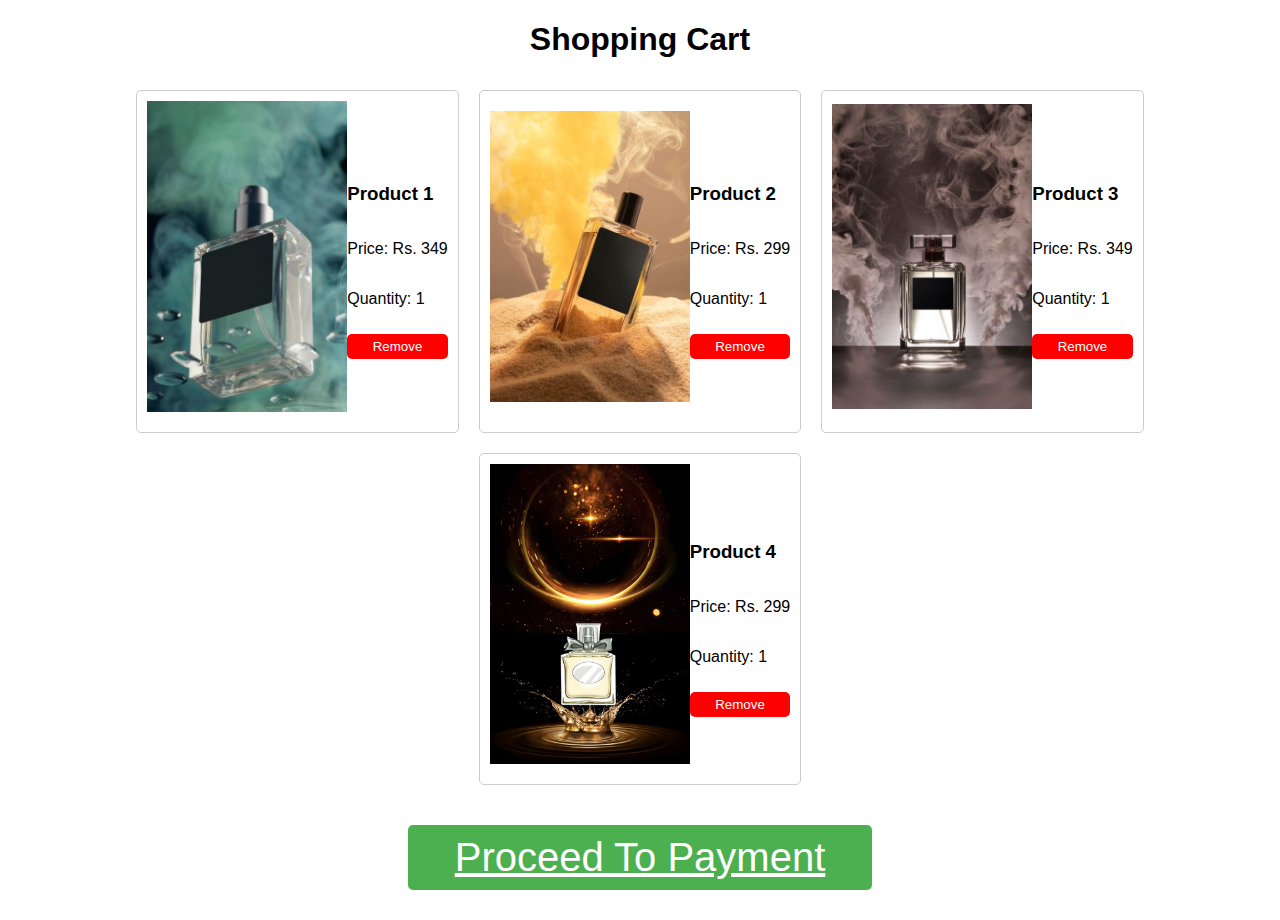
<file: cart.html>
<!DOCTYPE html>
<html>
<head>
  <title>Shopping Cart</title>
  <link rel="stylesheet" type="text/css" href="stylecart.css">
</head>
<body>
  <h1>Shopping Cart</h1>

  <div id="cart-container">
    <div class="cart-item">
      <img src="perfume1.jpg" alt="Product 1">
      <div class="product-details">
        <h3>Product 1</h3>
        <p>Price: Rs. 349</p>
        <p>Quantity: 1</p>
        <button class="remove-btn">Remove</button>
      </div>
    </div>

    <div class="cart-item">
      <img src="perfume2.jpg" alt="Product 2">
      <div class="product-details">
        <h3>Product 2</h3>
        <p>Price: Rs. 299</p>
        <p>Quantity: 1</p>
        <button class="remove-btn">Remove</button>
      </div>
    </div>

    <div class="cart-item">
        <img src="perfume3.jpg" alt="Product 3">
        <div class="product-details">
          <h3>Product 3</h3>
          <p>Price: Rs. 349</p>
          <p>Quantity: 1</p>
          <button class="remove-btn">Remove</button>
        </div>
      </div>

      <div class="cart-item">
        <img src="perfume4.jpg" alt="Product 4">
        <div class="product-details">
          <h3>Product 4</h3>
          <p>Price: Rs. 299</p>
          <p>Quantity: 1</p>
          <button class="remove-btn">Remove</button>
        </div>
      </div>
  </div>

  <a href="paymentForm.js"> Proceed To Payment</a>

  <script src="cart.js"></script>
</body>
</html>
</file>
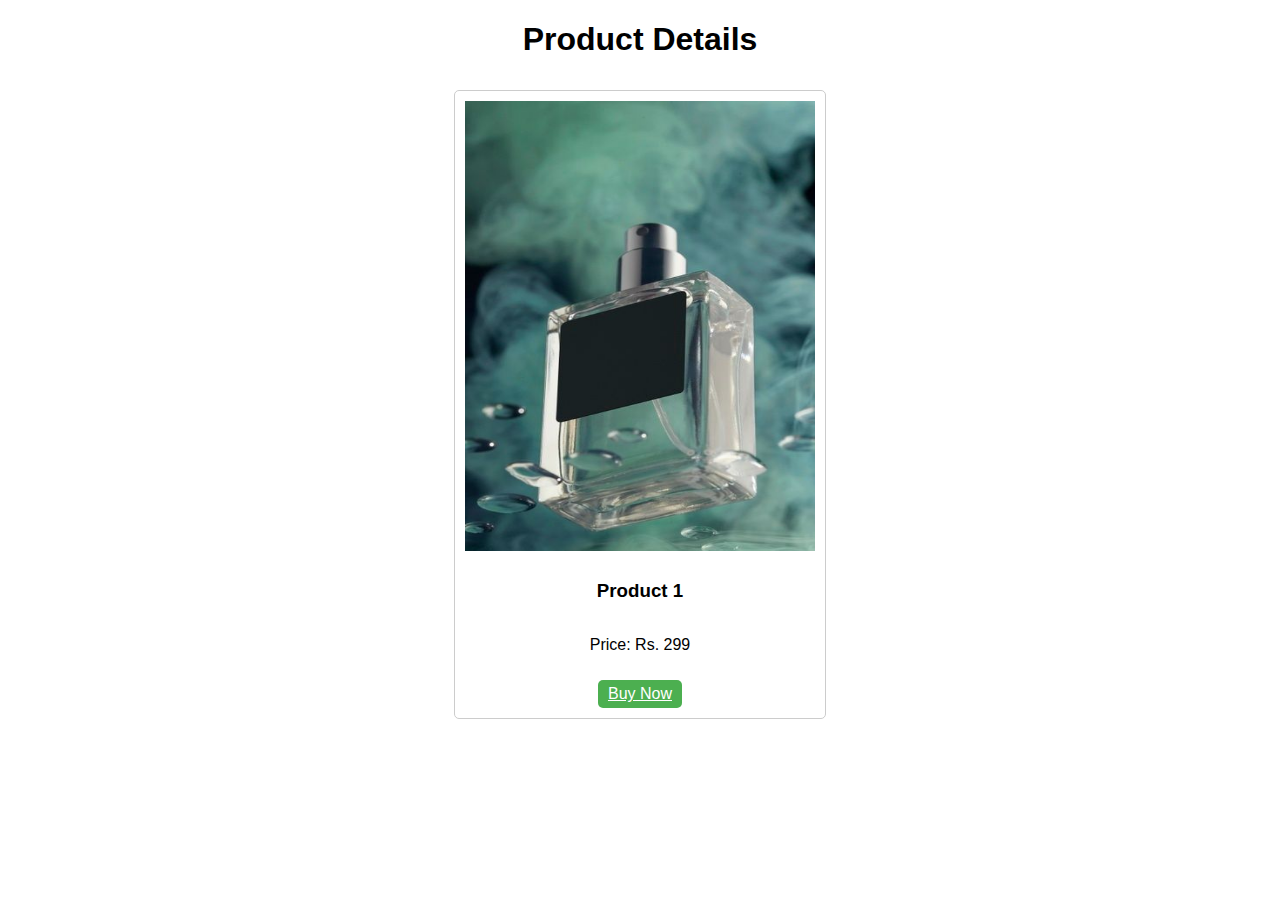
<file: pro1.html>
<!DOCTYPE html>
<html>
<head>
  <title>Product Details</title>
  <link rel="stylesheet" type="text/css" href="pro.css">
</head>
<body>
  <h1>Product Details</h1>

  <div class="product-container">
    <div class="product-item">
      <img src="perfume1.jpg" alt="Product 1">
      <div class="product-info">
        <h3>Product 1</h3>
        <p>Price: Rs. 299</p>
        <a href="payment.html">Buy Now</a>
      </div>
    </div>

  <script src="pro.js"></script>
</body>
</html>
</file>
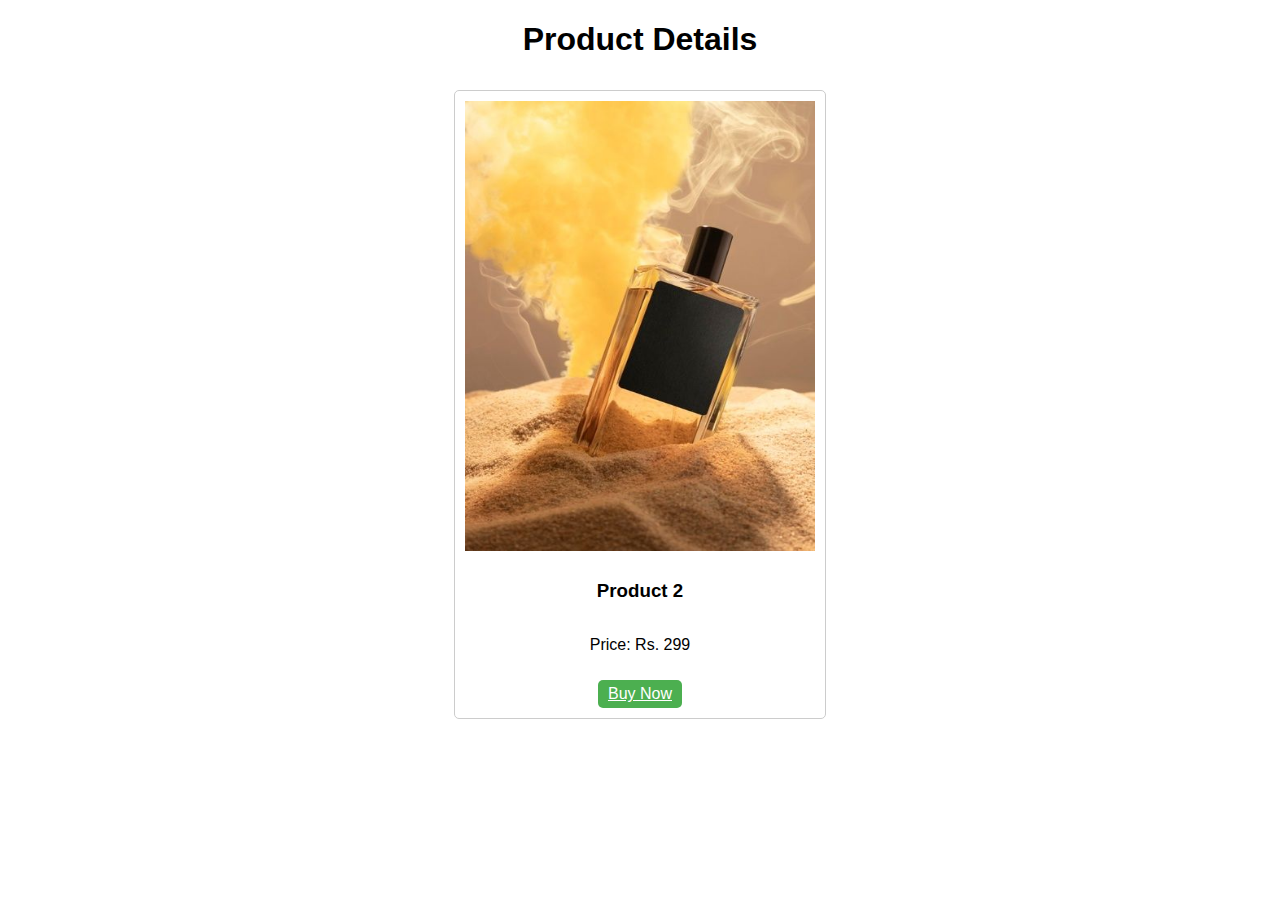
<file: pro2.html>
<!DOCTYPE html>
<html>
<head>
  <title>Product Details</title>
  <link rel="stylesheet" type="text/css" href="pro.css">
</head>
<body>
  <h1>Product Details</h1>

  <div class="product-container">
    <div class="product-item">
      <img src="perfume2.jpg" alt="Product 2">
      <div class="product-info">
        <h3>Product 2</h3>
        <p>Price: Rs. 299</p>
        <a href="payment.html">Buy Now</a>
      </div>
    </div>

  <script src="pro.js"></script>
</body>
</html>
</file>
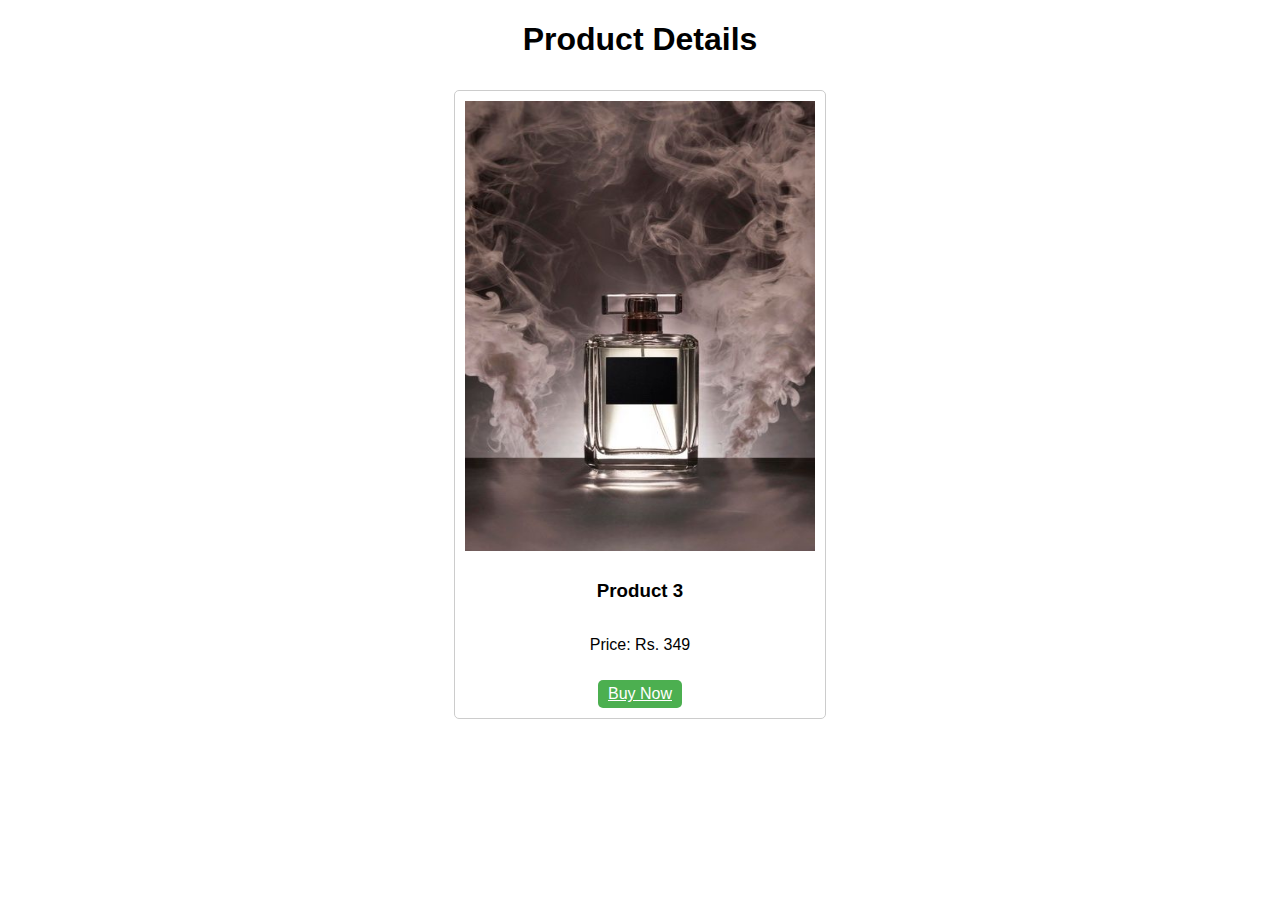
<file: pro3.html>
<!DOCTYPE html>
<html>
<head>
  <title>Product Details</title>
  <link rel="stylesheet" type="text/css" href="pro.css">
</head>
<body>
  <h1>Product Details</h1>

  <div class="product-container">
    <div class="product-item">
      <img src="perfume3.jpg" alt="Product 3">
      <div class="product-info">
        <h3>Product 3</h3>
        <p>Price: Rs. 349</p>
        <a href="payment.html">Buy Now</a>
      </div>
    </div>

  <script src="pro.js"></script>
</body>
</html>
</file>
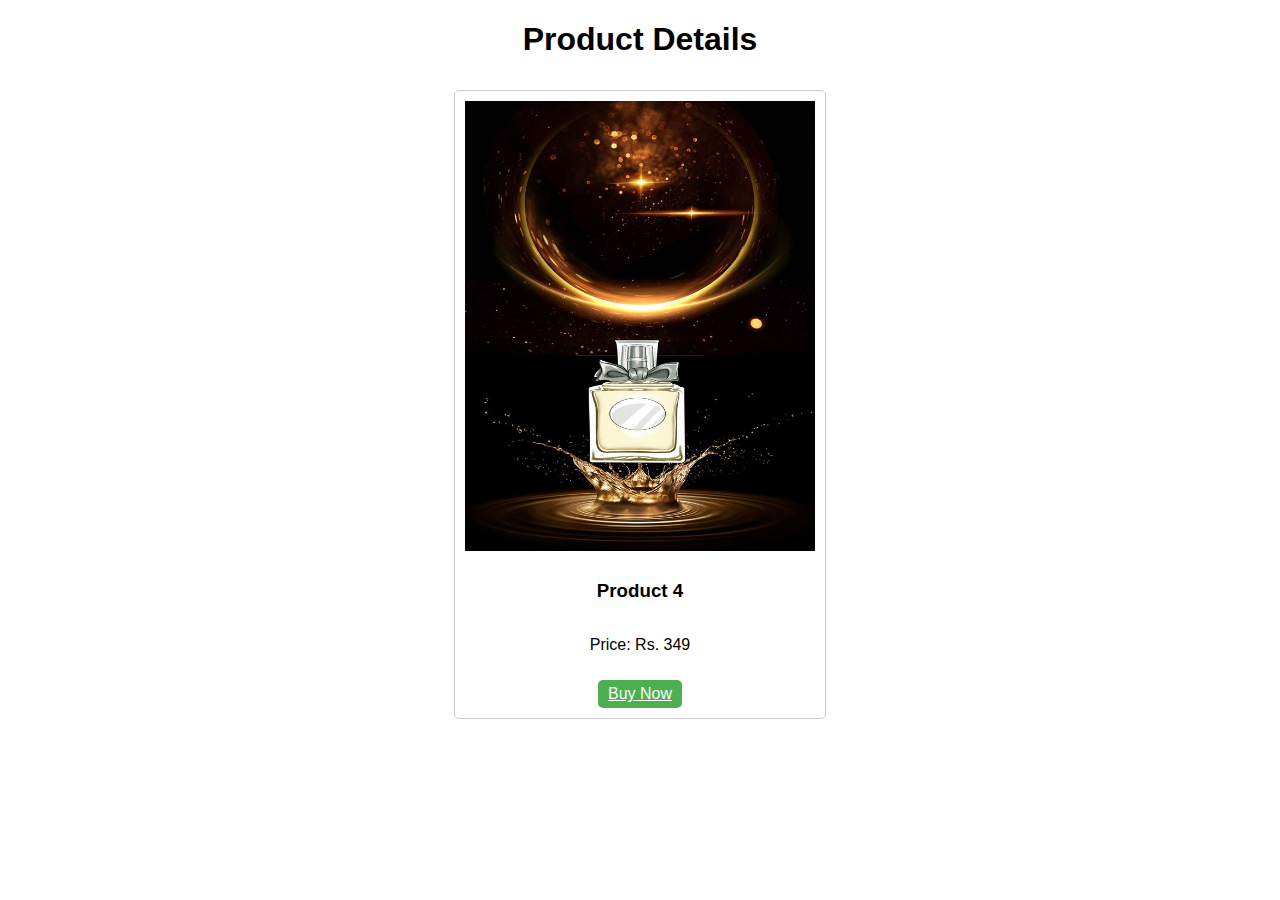
<file: pro4.html>
<!DOCTYPE html>
<html>
<head>
  <title>Product Details</title>
  <link rel="stylesheet" type="text/css" href="pro.css">
</head>
<body>
  <h1>Product Details</h1>

  <div class="product-container">
    <div class="product-item">
      <img src="perfume4.jpg" alt="Product 4">
      <div class="product-info">
        <h3>Product 4</h3>
        <p>Price: Rs. 349</p>
        <a href="payment.html">Buy Now</a>
      </div>
    </div>

  <script src="pro.js"></script>
</body>
</html>
</file>
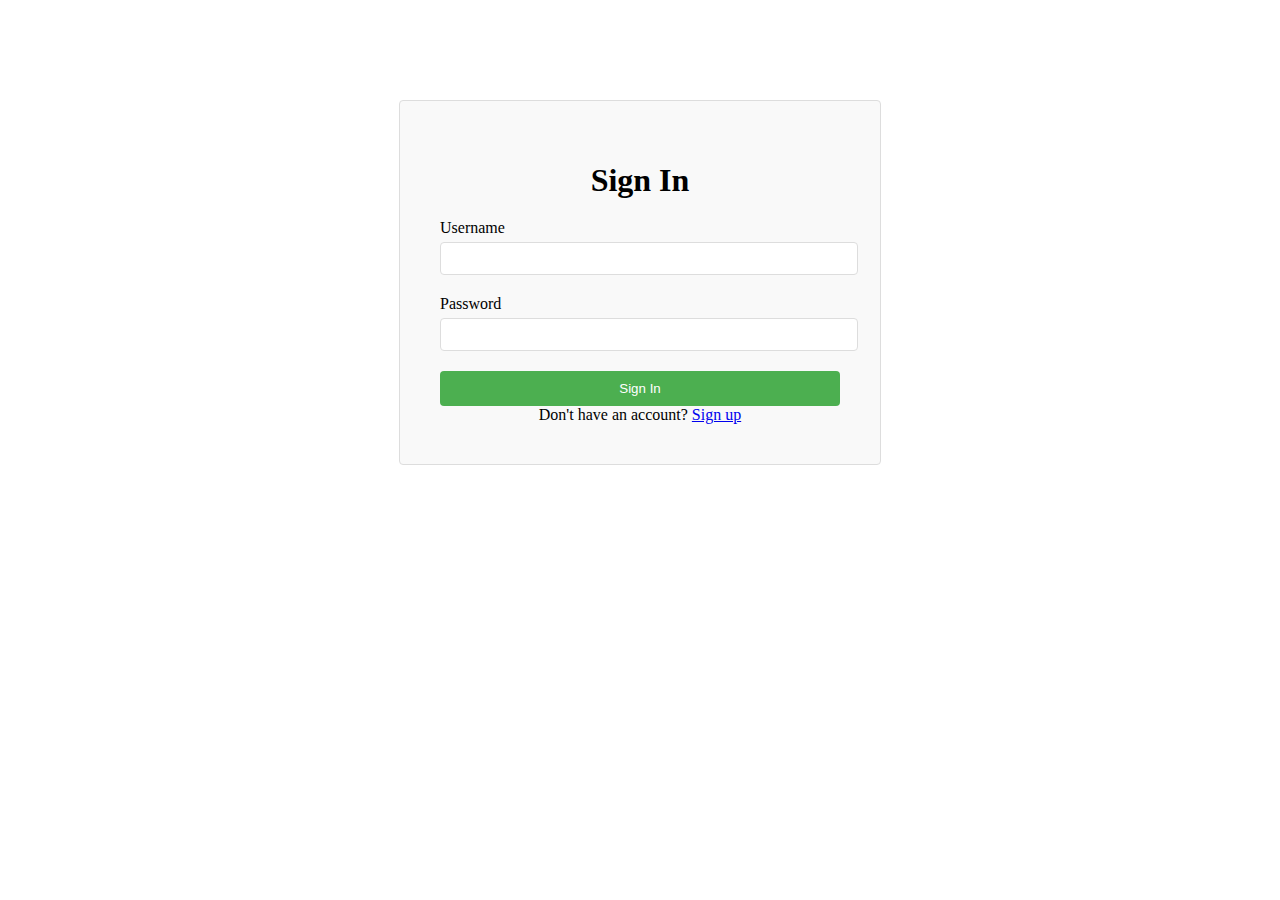
<file: signin.html>
<!DOCTYPE html>
<html>
<head>
  <title>Sign In</title>
  <link rel="stylesheet" type="text/css" href="styles.css">
</head>
<body>
  <div class="container">
    <h1>Sign In</h1>
    <form action="/login" method="post">
      <div class="form-group">
        <label for="username">Username</label>
        <input type="text" id="username" name="username" required>
      </div>
      <div class="form-group">
        <label for="password">Password</label>
        <input type="password" id="password" name="password" required>
      </div>
      <button type="submit">Sign In</button>
    </form>
    <p4>Don't have an account? <a href="signup.html">Sign up</a></p4>
  </div>
</body>
</html>
</file>
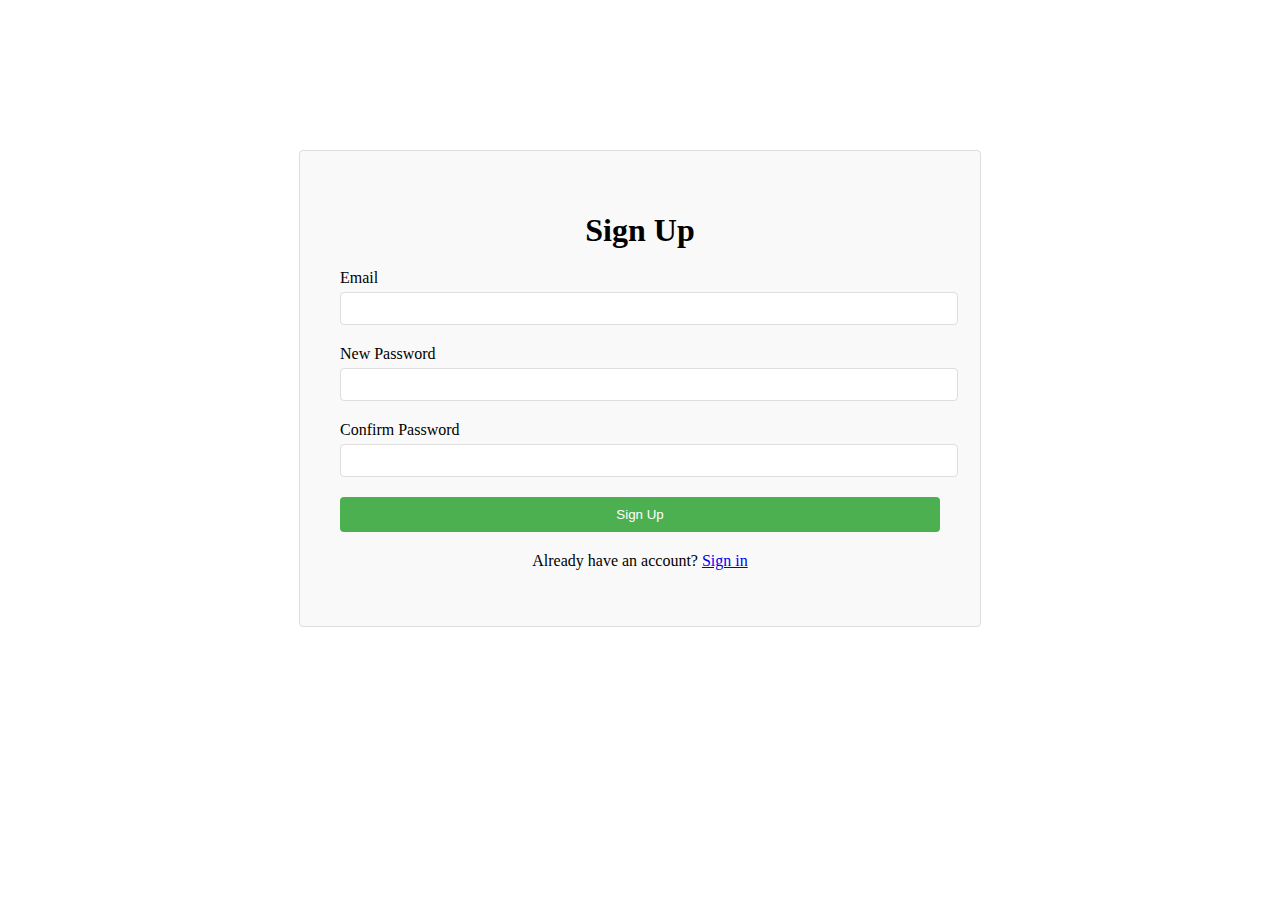
<file: signup.html>
<!DOCTYPE html>
<html>
<head>
  <title>Sign Up</title>
  <link rel="stylesheet" type="text/css" href="styleup.css">
</head>
<body>
  

    <div class="form-container" id="signup">
      <h1>Sign Up</h1>
      <form action="/signup" method="post">
        <div class="form-group">
          <label for="email">Email</label>
          <input type="email" id="email" name="email" required>
        </div>
        <div class="form-group">
          <label for="new-password">New Password</label>
          <input type="password" id="new-password" name="new-password" required>
        </div>
        <div class="form-group">
          <label for="confirm-password">Confirm Password</label>
          <input type="password" id="confirm-password" name="confirm-password" required>
        </div>
        <button type="submit">Sign Up</button>
      </form>
      <p>Already have an account? <a href="signin.html">Sign in</a></p>
    </div>
  </div>
</body>
</html>
</file>
<file: stylecart.css>
body {
    font-family: Arial, sans-serif;
  }
  
  h1 {
    text-align: center;
  }
  
  #cart-container {
    display: flex;
    flex-wrap: wrap;
    justify-content: center;
    margin-top: 20px;
  }
  
  .cart-item {
    display: flex;
    align-items: center;
    margin: 10px;
    padding: 10px;
    border: 1px solid #ccc;
    border-radius: 5px;
  }
  
  .cart-item img {
    width: 100%;
    max-width: 200px;
    height: auto;
    margin-bottom: 10px;
  }
  
  .product-details {
    display: flex;
    flex-direction: column;
  }
  
  .remove-btn {
    background-color: red;
    color: white;
    border: none;
    padding: 5px 10px;
    border-radius: 5px;
    cursor: pointer;
    margin-top: 10px;
  }
  
  a {
    display: block;
    margin: 20px auto;
    background-color: #4CAF50;
    color: white;
    border: none;
    padding: 10px 20px;
    border-radius: 5px;
    cursor: pointer;
    text-align: center;
    margin: 30px 400px;
    font-size: 40px;
}
  
  #payment.html :disabled {
    background-color: #ccc;
    cursor: not-allowed;
  }
</file>
<file: pro.css>
body {
    font-family: Arial, sans-serif;
  }
  
  h1 {
    text-align: center;
  }
  
  .product-container {
    display: flex;
    flex-wrap: wrap;
    justify-content: center;
    margin-top: 20px;
  }
  
  .product-item {
    display: flex;
    flex-direction: column;
    align-items: center;
    margin: 10px;
    padding: 10px;
    border: 1px solid #ccc;
    border-radius: 5px;
    text-align: center;
  }
  
  .product-item img {
    width: 350px;
    height: 450px;
    margin-bottom: 10px;
  }
  
  .product-info {
    display: flex;
    flex-direction: column;
    align-items: center;
  }
  
  a {
    background-color: #4CAF50;
    color: white;
    border: none;
    padding: 5px 10px;
    border-radius: 5px;
    cursor: pointer;
    margin-top: 10px;
  }
</file>
<file: styles.css>
.container {
    max-width: 400px;
    margin: 0 auto;
    padding: 40px;
    background-color: #f9f9f9;
    border: 1px solid #ddd;
    border-radius: 4px;
    text-align: center;
  }
  
  h1 {
    margin-bottom: 20px;
  }
  
  .form-group {
    margin-bottom: 20px;
    text-align: left;
  }
  
  label {
    display: block;
    margin-bottom: 5px;
  }
  
  input[type="text"],
  input[type="password"] {
    width: 100%;
    padding: 8px;
    border: 1px solid #ddd;
    border-radius: 4px;
  }
  
  button {
    width: 100%;
    padding: 10px;
    background-color: #4caf50;
    color: white;
    border: none;
    border-radius: 4px;
    cursor: pointer;
  }
  
  button:hover {
    background-color: #45a049;
  }
  
  p {
    margin-top: 20px;
  }
  
  body{
    margin: 100px;
  }
</file>
<file: styleup.css>
.form-container {
    max-width: 600px;
    margin: 0 auto;
    padding: 40px;
    background-color: #f9f9f9;
    border: 1px solid #ddd;
    border-radius: 4px;
    text-align: center;
  }
  
  h1 {
    margin-bottom: 20px;
  }
  
  .form-container {
    display: none;
  }
  
  .form-container:first-child {
    display: block;
  }
  
  .form-group {
    margin-bottom: 20px;
    text-align: left;
  }
  
  label {
    display: block;
    margin-bottom: 5px;
  }
  
  input[type="text"],
  input[type="password"],
  input[type="email"] {
    width: 100%;
    padding: 8px;
    border: 1px solid #ddd;
    border-radius: 4px;
  }
  
  button {
    width: 100%;
    padding: 10px;
    background-color: #4caf50;
    color: white;
    border: none;
    border-radius: 4px;
    cursor: pointer;
  }
  
  button:hover {
    background-color: #45a049;
  }
  
  p {
    margin-top: 20px;
  }
  
  body{
    margin: 150px;
  }
</file>
